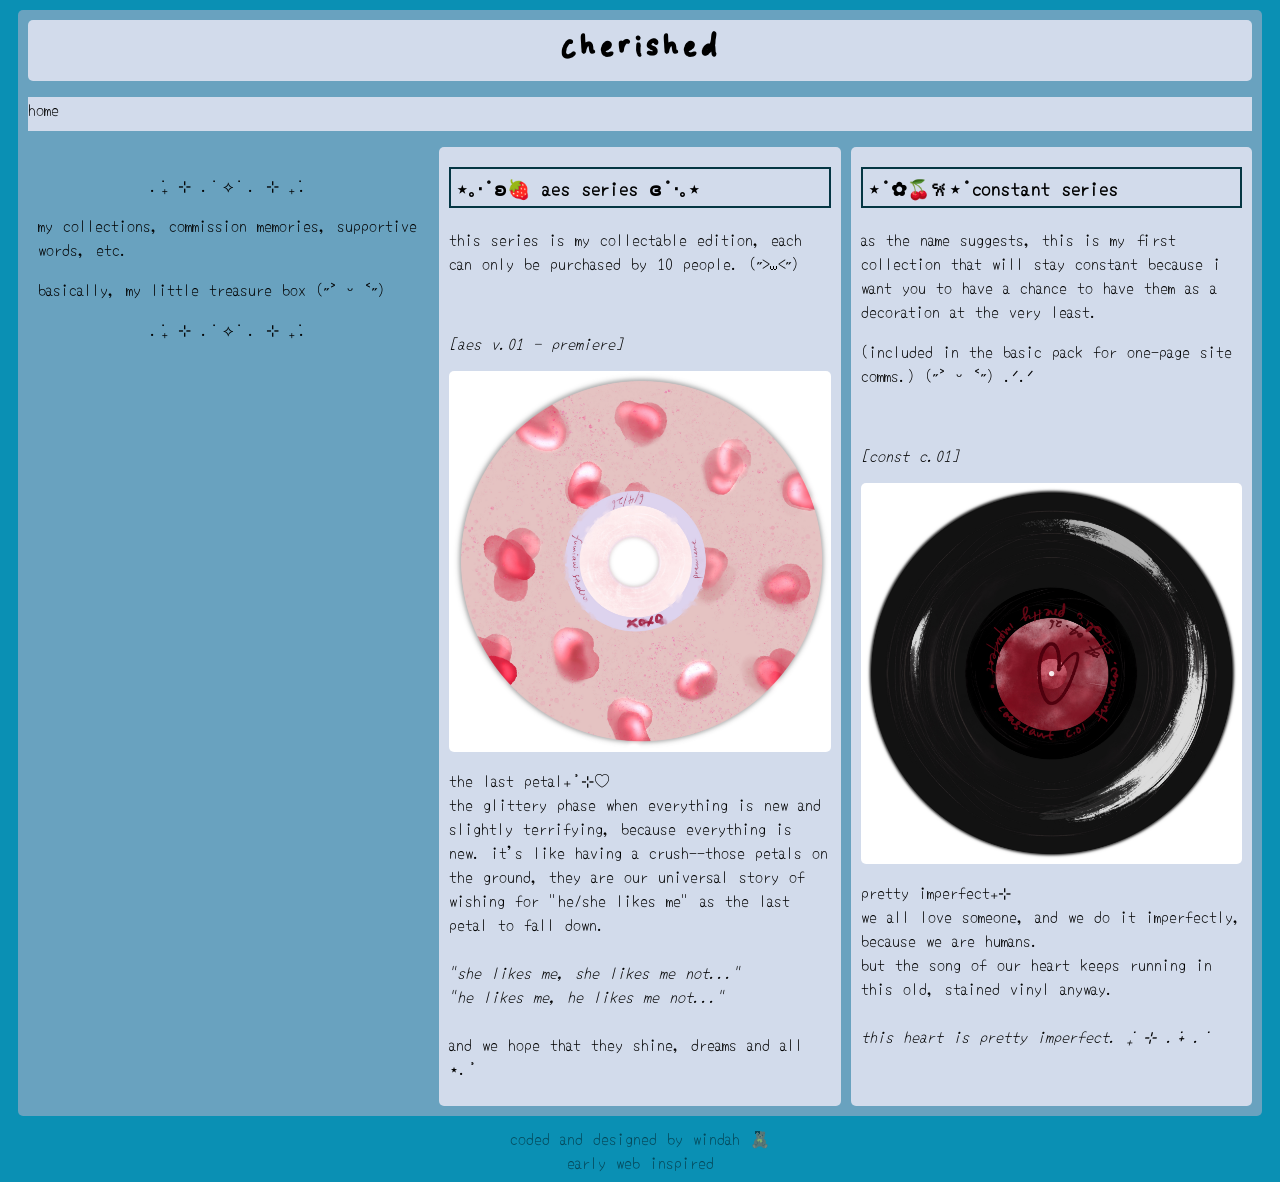
<file: pages/cherished.html>
<!DOCTYPE html>
<html lang="en">
<head>
    <meta charset="UTF-8">
    <link rel="stylesheet" href="/styles.css">
    <meta name="viewport" content="width=device-width, initial-scale=1.0">
    <link rel="preconnect" href="https://fonts.googleapis.com">
    <link rel="preconnect" href="https://fonts.gstatic.com" crossorigin>
    <link href="https://fonts.googleapis.com/css2?family=Sono:wght,MONO@200..800,1&family=Yomogi&display=swap" rel="stylesheet">
    <title>Cherished | Windah</title>
</head>
<body>
    <!-- i think i will add ppl who commissioned me here and anything im grateful for, but the long story will be on my blogspot -->
    <div id="main-div">
        <div id="vertical">
            <div id="page-title"><h1>Cherished</h1></div>

            <div id="nav">
                <ul id="nav-link">
                    <li><a href="/index.html" style="color: inherit;">home</a></li>
                </ul>
            </div>
        </div>

        <div id="three-main-cols">

            <section id="col1">
                <article>
                    <p style="text-align: center;">. ݁₊ ⊹ . ݁ ⟡ ݁ . ⊹ ₊ ݁.</p>
                    <p>my collections, commission memories, supportive words, etc.</p>
                    <p>basically, my little treasure box (˶˃ ᵕ ˂˶)</p>
                    <p style="text-align: center;">. ݁₊ ⊹ . ݁ ⟡ ݁ . ⊹ ₊ ݁.</p>
                </article>
            </section>

            <section id="col2">

                <article>
                    <h3>⋆｡‧˚ʚ🍓 aes series ɞ˚‧｡⋆</h3>
                    <p>this series is my collectable edition, each can only be purchased by 10 people. (˶>⩊<˶)</p>
                </article><br>

                <article>
                    <p class="series-name">[aes v.01 - premiere]</p>
                    <img src="/images/aes-series/v01-premiere.jpg" alt="v01-premiere">
                    <p class="series-story">
                        the last petal₊˚⊹♡<br>
                        the glittery phase when everything is new and slightly terrifying, because everything is new.
                        it's like having a crush--those petals on the ground, they are our universal story of wishing for "he/she likes me" as the last petal to fall down.
                        <br><br>
                        <i>"she likes me, she likes me not..."</i><br>
                        <i>"he likes me, he likes me not..."</i>

                        <br><br>
                        and we hope that they shine, dreams and all ⋆.˚

                    </p>
                </article>

            </section>

            <section id="col3">

                <article>
                    <h3>⋆˚✿🍒𐙚⋆˚constant series</h3>
                    <p>
                        as the name suggests, this is my first collection 
                        that will stay constant because i want you to have a chance to
                        have them as a decoration at the very least.
                    </p>
                    <p>(included in the basic pack for one-page site comms.) (˶˃ ᵕ ˂˶) .ᐟ.ᐟ</p><br>
                </article>

                <article>
                    <p class="series-name">[const c.01]</p>
                    <img src="/images/constant-series/c.01-pretty-imperfect.jpg" alt="c.01 pretty imperfect">
                    <p class="series-story">
                        pretty imperfect₊⊹<br>
                        we all love someone, and we do it imperfectly, because we are humans.<br>
                        but the song of our heart keeps running in this old, stained vinyl anyway.
                        <br><br>
                        <i>this heart is pretty imperfect. ݁₊ ⊹ . ݁˖ . ݁</i>
                    </p>
                </article>

            </section>

        </div>

    </div>

    <footer>coded and designed by windah 🧸ྀི<br>early web inspired</footer>
    
</body>
</html>
</file>
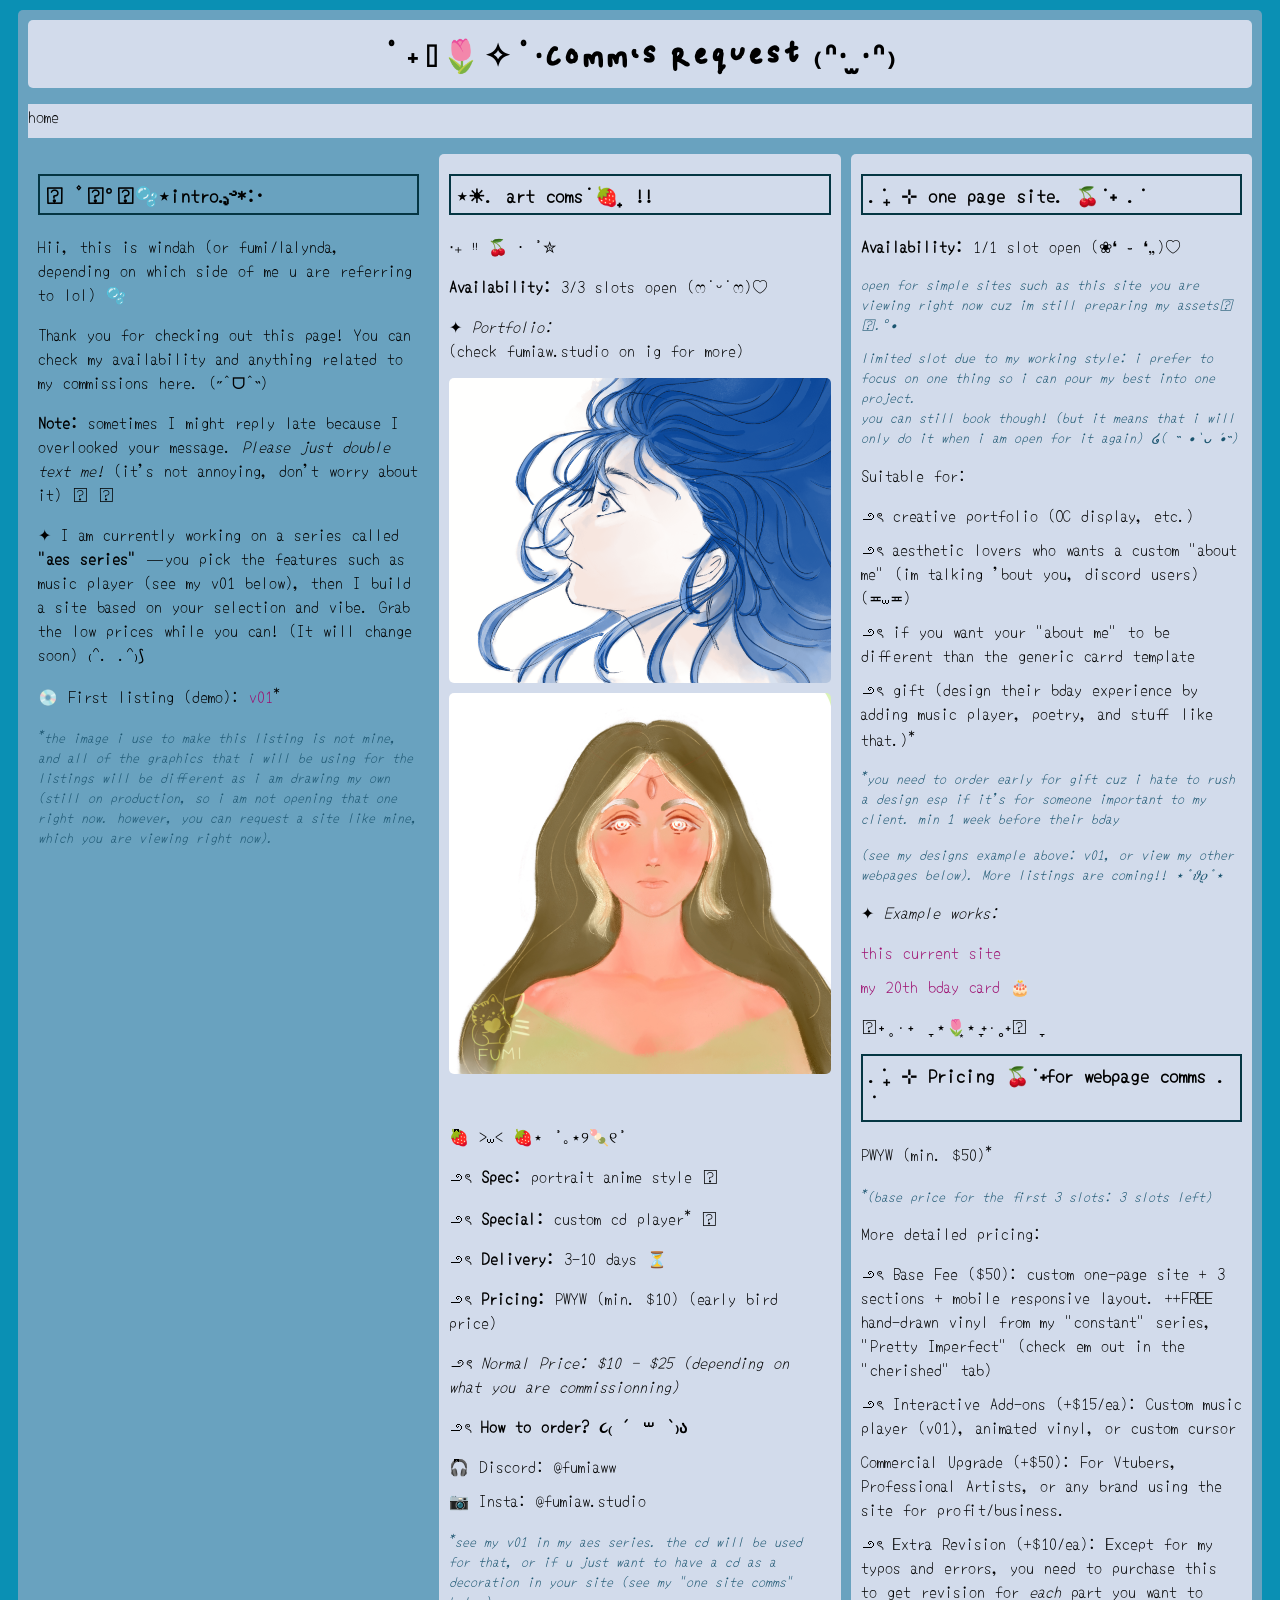
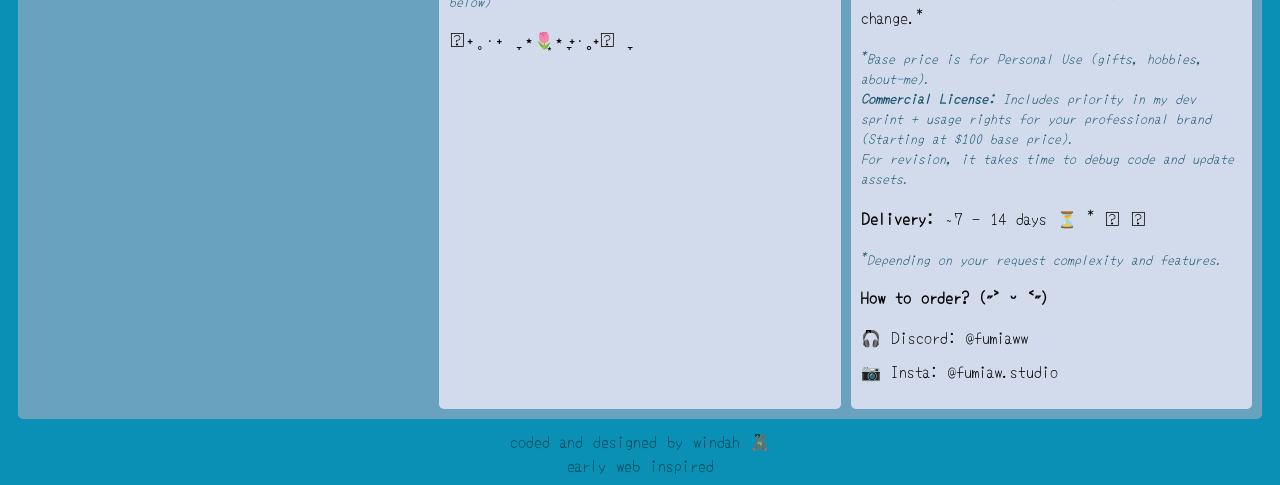
<file: pages/comsreq.html>
<!DOCTYPE html>
<html lang="en">
<head>
    <meta charset="UTF-8">
    <meta name="viewport" content="width=device-width, initial-scale=1.0">
    <link rel="stylesheet" href="/styles.css">
    <link rel="preconnect" href="https://fonts.googleapis.com">
    <link rel="preconnect" href="https://fonts.gstatic.com" crossorigin>
    <link href="https://fonts.googleapis.com/css2?family=Sono:wght,MONO@200..800,1&family=Yomogi&display=swap" rel="stylesheet">
    <title>Commissions | Windah</title>
</head>
<body>
    <div id="main-div">
        <div id="vertical">
            <div id="page-title"><h1> ˚˖𓍢🌷✧˚.Comm’s Request ₍ᐢ. ̫.ᐢ₎</h1></div>

            <div id="nav">
                <ul id="nav-link">
                    <li><a href="/index.html" style="color: inherit;">home</a></li>
                </ul>
            </div>
        </div>

        <div id="three-main-cols">

            <section id="profile">
                <article>
                    <h3>𓏲 ۫ 𓈒°‧🫧⋆intro.ೃ࿔*:･ </h3>
                    <p>Hii, this is windah (or fumi/lalynda, depending on which side of me u are referring to lol) 🫧</p>
                    <p>Thank you for checking out this page! You can check my availability and anything related to my commissions here. (˶ˆᗜˆ˵)</p>
                    <p><b>Note:</b> sometimes I might reply late because I overlooked your message. <i>Please just double text me!</i> (it's not annoying, don't worry about it) 𓈒 ⊹</p>
                    
                    <p>✦ I am currently working on a series called <b>"aes series"</b> — you pick the features such as music player (see my v01 below), then I build a site based on your selection and vibe. Grab the low prices while you can! (It will change soon) ₍^. .^₎⟆ </p>
                    <p>💿 First listing (demo): <a href="https://aes-series-v01.netlify.app/">v01</a><sup>*</sup> </p>
                    <p class="small-info"><i><sup>*</sup>the image i use to make this listing is not mine, and all of the graphics that i will be using for the listings will be different as i am drawing my own (still on production, so i am not opening that one right now. however, you can request a site like mine, which you are viewing right now).</i></p>

                </article>
            </section>

            <section id="col2">
                <article id="art-coms">
                    <h3>⋆☀︎. art coms˙🍓 ̟ !!</h3>
                    <p>‧₊ ᵎᵎ 🍒 ⋅ ˚✮</p>
                    <p><b>Availability:</b>  3/3 slots open (ෆ˙ᵕ˙ෆ)♡</p>

                    <p>✦ <i>Portfolio: </i><br>(check fumiaw.studio on ig for more)</p>
                    <img src="../images/bluegirl.png">
                    <img src="../images/forestlady.jpg">

                    <br>
                    <p>🍓ྀི >⩊< 🍓⋆ ˚｡⋆୨🍡୧˚</p>
                    <p>౨ৎ <b>Spec:</b> portrait anime style 𓏲</p>
                    <p>౨ৎ <b>Special:</b> custom cd player<sup>*</sup> 𓏲</p>
                    <p>౨ৎ <b>Delivery:</b> 3-10 days ⏳</p>
                    <p>౨ৎ <b>Pricing:</b> PWYW (min. $10) (early bird price)</p>
                    <p><i> ౨ৎ Normal Price: $10 - $25 (depending on what you are commissionning)</i></p>

                    <p>౨ৎ <b>How to order? ૮₍ ´ ꒳ `₎ა</b></p>
                    <ul style="list-style: none;">
                        <li>🎧ྀི Discord: @fumiaww</li>
                        <li>📷 Insta: @fumiaw.studio</li>
                    </ul>

                    <p class="small-info"><sup>*</sup><i>see my v01 in my aes series. the cd will be used for that,
                        or if u just want to have a cd as a decoration in your site (see my "one site comms" below)</i>
                    </p>
                    <p>𓂃˖˳·˖ ִֶָ ⋆🌷͙⋆ ִֶָ˖·˳˖𓂃 ִֶָ</p>
                </article>
            </section>

            <section id="col3">
                <article id="website-coms">
                    <h3> . ݁₊ ⊹ one page site. 🍒݁ ˖ . ݁</h3>
                    <p><b>Availability:</b> 1/1 slot open (❀❛ ֊ ❛„)♡</p>
                    <p class="small-info">open for simple sites such as this site you are viewing right now cuz im still preparing my assets𓈒 𓏸.°• </p>
                    <p class="small-info"><i>limited slot due to my working style: i prefer to focus on one thing so i can
                        pour my best into one project. <br>you can still book though! (but it means that i will only do it when i am open for it again) ໒( ˵ •̀  ᴗ •́˵)
                    </i></p>

                    <p>Suitable for:</p>
                    <ul>
                        <li>౨ৎ creative portfolio (OC display, etc.)</li>
                        <li>౨ৎ aesthetic lovers who wants a custom "about me" (im talking 'bout you, discord users) (≖⩊≖)</li>
                        <li>
                            ౨ৎ if you want your "about me" to be different than the generic carrd template
                            </li>
                        <li>౨ৎ gift (design their bday experience by adding music player, poetry, and stuff like that.)<sup>*</sup></li>
                        <p class="small-info"><sup>*</sup>you need to order early for gift cuz i hate to rush a design esp if it's for someone important to my client. min 1 week before their bday</p>
                    </ul>
                    <p class="small-info"><i>(see my designs example above: v01, or view my other webpages below). More listings are coming!!</i> ⋆˚𝜗𝜚˚⋆</p>
                    <p>✦ <i>Example works:</i></p>
                    <ul>
                        <li><a href="/index.html">this current site</a></li>
                        <li><a href="https://limbaiwindah.github.io/20th-bday-card/">my 20th bday card 🎂</a></li>
                    </ul>

                    <p>𓂃˖˳·˖ ִֶָ ⋆🌷͙⋆ ִֶָ˖·˳˖𓂃 ִֶָ</p>

                    <h3> . ݁₊ ⊹ Pricing 🍒݁ ˖for webpage comms . ݁</h3>

                    <p>PWYW (min. $50)<sup>*</sup></p>
                    <p class="small-info"><sup>*</sup>(base price for the first 3 slots: 3 slots left)</p>
                    <p>More detailed pricing:</p>
                    <ul>
                        <li>౨ৎ Base Fee ($50): custom one-page site + 3 sections + mobile responsive layout.<span class="special-offer"> ++FREE hand-drawn vinyl from my "constant" series, "Pretty Imperfect" (check em out in the "cherished" tab)</span></li>
                        <li>౨ৎ Interactive Add-ons (+$15/ea): Custom music player (v01), animated vinyl, or custom cursor</li>
                        <li><span class="listing-closed">Commercial Upgrade (+$50): For Vtubers, Professional Artists, or any brand using the site for profit/business.</span></li>
                        <li>౨ৎ Extra Revision (+$10/ea): Except for my typos and errors, you need to purchase this to get revision for <i>each</i> part you want to change.<sup>*</sup></li>
                    </ul>

                    <p class="small-info"><i><sup>*</sup>Base price is for Personal Use (gifts, hobbies, about-me). <br>
                    <b>Commercial License:</b> Includes priority in my dev sprint + usage rights for your professional brand (Starting at $100 base price).</i><br>For revision, it takes time to debug code and update assets.</p>
                    
                    <p><b>Delivery:</b> ~7 - 14 days ⏳ <sup>*</sup> 𓈒 ⊹</p>
                    <p class="small-info">
                        <i><sup>*</sup>Depending on your request complexity and features.</i>
                    </p>

                    <p><b>How to order? (˶˃ ᵕ ˂˶)</b></p>
                    <ul style="list-style: none;">
                        <li>🎧ྀི Discord: @fumiaww</li>
                        <li>📷 Insta: @fumiaw.studio</li>
                    </ul>

                </article>
            </section>

        </div>
    </div>
    <footer>coded and designed by windah 🧸ྀི<br>early web inspired</footer>
    
</body>
</html>
</file>
<file: styles.css>
/* 1. Define the font */
@font-face {
    font-family: 'bold-little-girl'; /* Name it whatever you want */
    src: url('fonts/BoldLittleGirl-Regular.woff2') format('woff2'),
         url('fonts/BoldLittleGirl-Regular.woff2') format('woff');
    font-weight: normal;
    font-style: normal;
}

/* GENERAL */
html {
    font-family:"Yomogi", monospace;
    font-weight: 400;
    font-style: normal;
}

body {
    background-color: #0a90b4;
}
h1 {
    font-family: "bold-little-girl", "Yomogi", monospace;
    letter-spacing: 3px;
}

ul {
    padding-left: 0;
}

div,section,article,img {
    border-radius: 5px;
}

img {
    display: flex;
    margin: auto 0;
    justify-content: center;
}

h3 {
    border: #053643 2px solid;
    padding: 5px;
    margin-top:10px;
}

a {
    text-decoration: none;
}

/* unvisited */
a:link {
    color: #9d0f70;
}

/* selected or hovered  */
a:active, a:hover {
    color: #0e0e0e;
}

/* visited */
a:visited {
    color: #306f80;
   
}



ul#nav-link {
    display: flex;
    flex-direction: row;
    gap: 15px;
    background-color: #d2dbeb;
}

@media (max-width: 768px) {
    ul#nav-link {
        display: flex;
        flex-direction: column;
        gap: 10px;
    }
}

li {
    list-style: none;
    text-decoration: none;
    margin-bottom: 10px; /*gap between lists*/
}

img {
    max-width: 100%; /* Scale to fit the container */
    height: auto;
    display: block;
    margin: 10px auto; /* Centers the image */
}

footer {
    text-align: center;
    opacity: 50%;
}

/* SPECIALIZED */
#page-title{
    text-align: center;
    margin-top: 0;
    margin-bottom: 0;
    padding: 10px;
}

#page-title h1 {
    margin-top: 0;
    margin-bottom: 0;
}

#main-div {
    background-color: #69a2bf;
    margin: 10px;
    padding: 10px;
    display: grid;
    
}

#three-main-cols {
    display: grid;
    /* This makes it 1 column by default (mobile first) */
    grid-template-columns: 1fr; 
    gap: 10px;
}

.small-info {
    font-size: 0.85em;
    font-style: italic;
    color: #1b5570;
}

.series-name {
    font-style: italic;
}

/* Tablet and Desktop */
@media (min-width: 768px) {
    #three-main-cols {
        grid-template-columns: 1fr 1fr 1fr;
    }
}

/* for nav mobile first design */
@media (max-width: 768px) {
    ul#nav-link {
        flex-direction: column;
        align-items: center; /* Center the links for easier tapping */
        padding: 10px;
    }
    
    #nav-link li {
        padding: 8px 0; /* Add space so fingers don't mis-tap */
    }
}

#three-main-cols section {
    padding: 10px;
}

#col2,#col3 {
    background-color: #d2dbeb;
}

#page-title {
    background-color: #d2dbeb;
}
</file>
